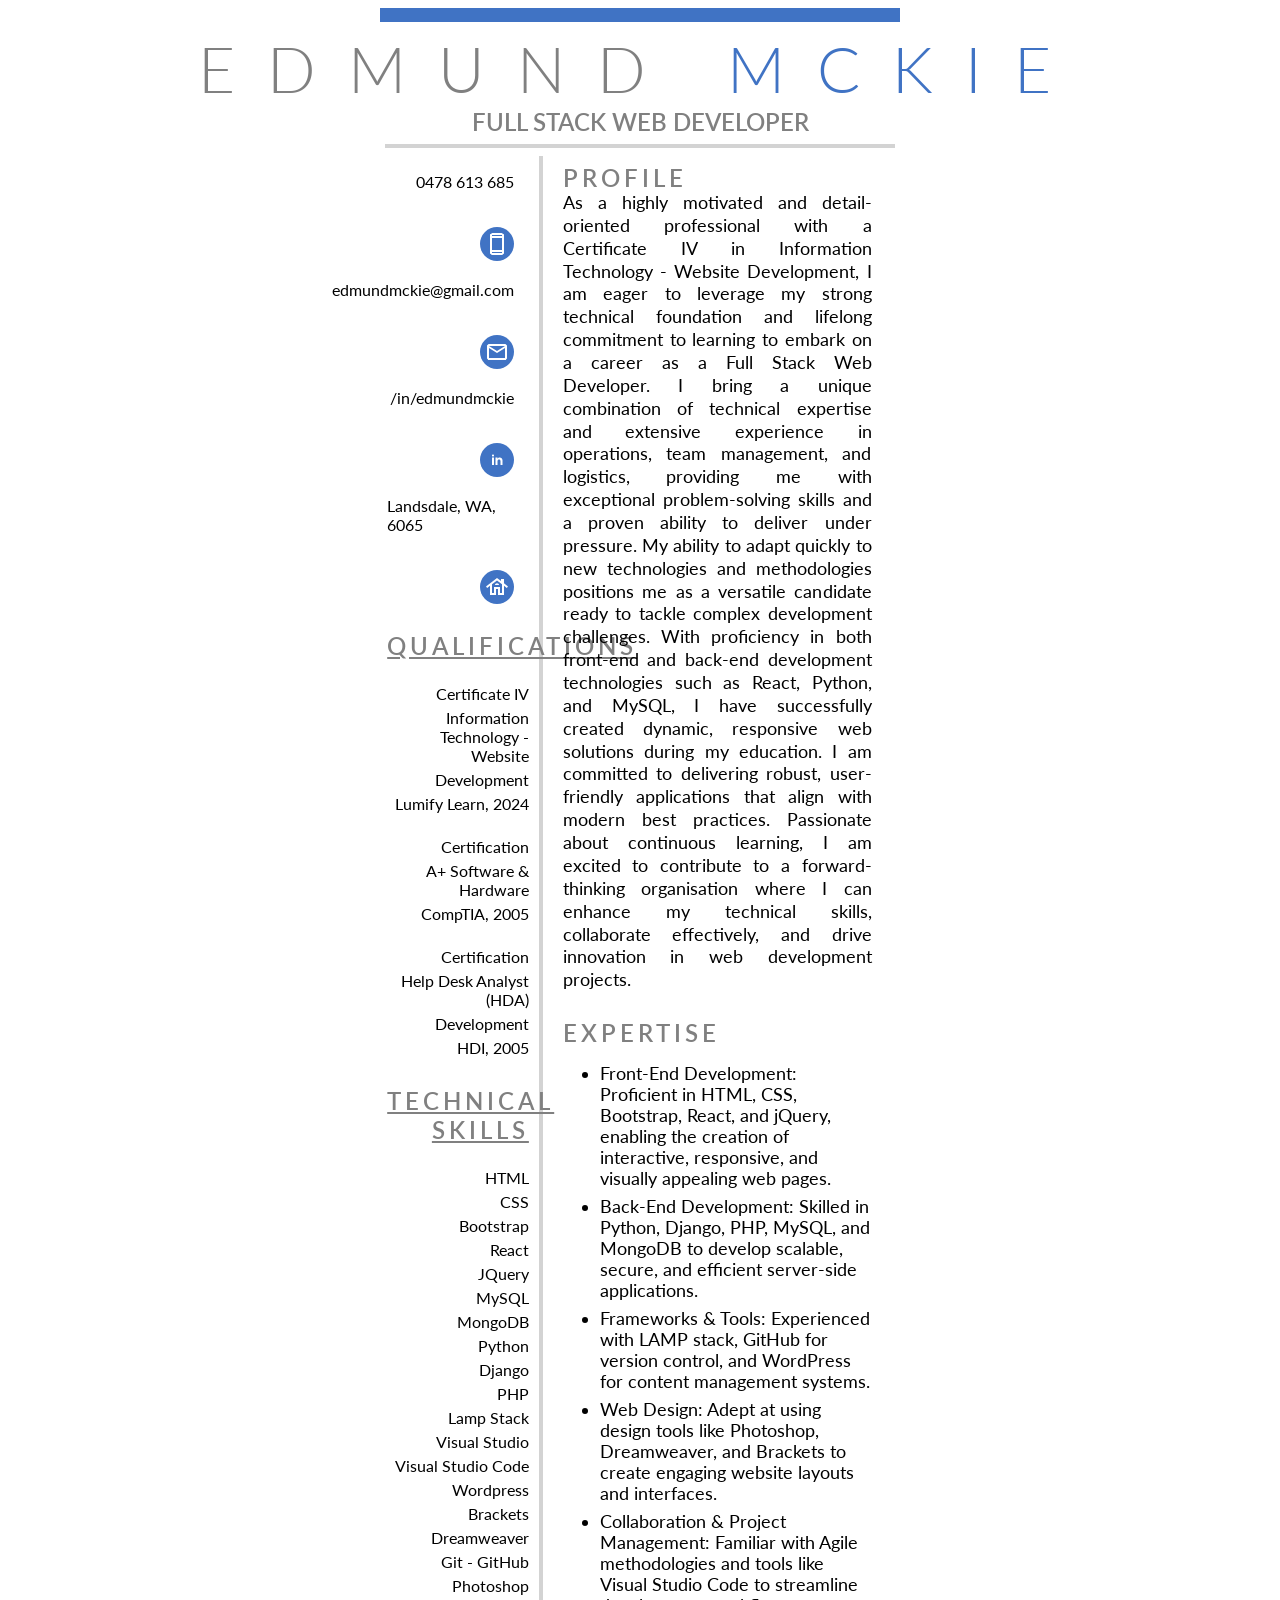
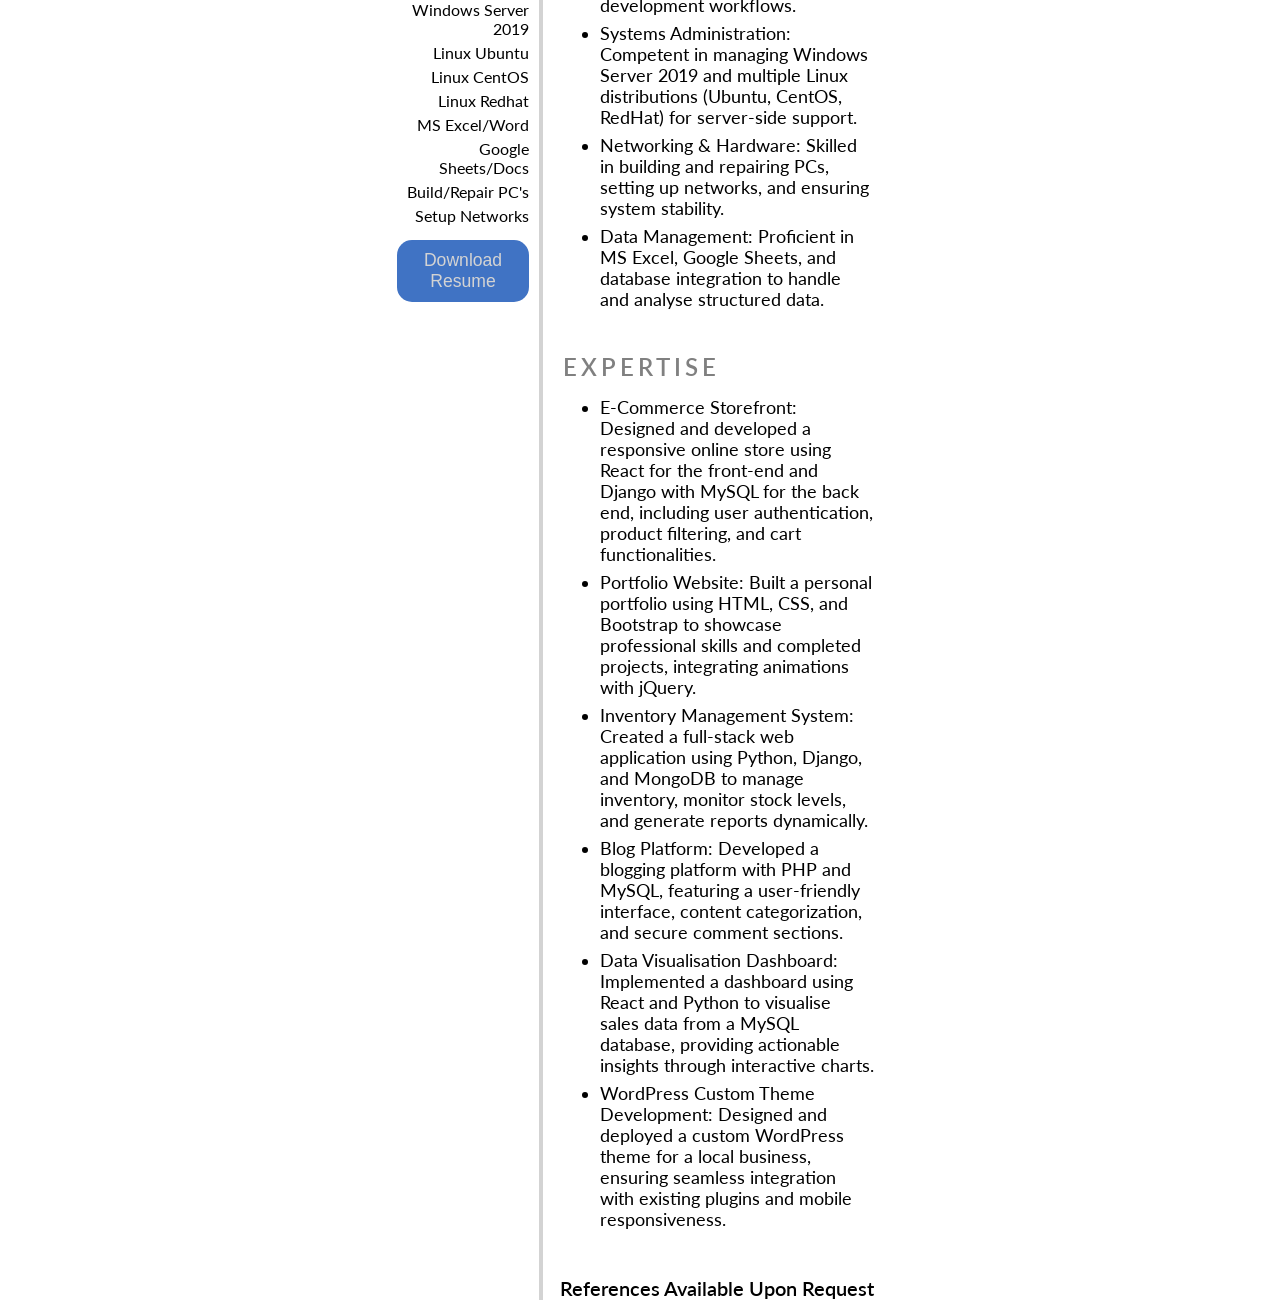
<file: index.html>
<!DOCTYPE html>
<html lang="en">
  <head>
    <meta charset="UTF-8" />
    <meta name="viewport" content="width=device-width, initial-scale=1.0" />
    <link rel="preconnect" href="https://fonts.googleapis.com" />
    <link rel="preconnect" href="https://fonts.gstatic.com" crossorigin />
    <link
      href="https://fonts.googleapis.com/css2?family=Lato:ital,wght@0,100;0,300;0,400;0,700;0,900;1,100;1,300;1,400;1,700;1,900&family=Open+Sans:ital,wght@0,300..800;1,300..800&family=Poppins:ital,wght@0,100;0,200;0,300;0,400;0,500;0,600;0,700;0,800;0,900;1,100;1,200;1,300;1,400;1,500;1,600;1,700;1,800;1,900&display=swap"
      rel="stylesheet"
    />
    <link rel="stylesheet" href="./css/style.css" />
    <title>Edmund McKie | Resume</title>
  </head>
  <body>
    <hr class="headerTop" />
    <div class="heading">
      <h1>Edmund <span>McKie</span></h1>
      <div class="subHeading">
        <div>
          <p>Full Stack web Developer</p>
        </div>
      </div>
      <hr class="headerBottom" />
    </div>
    <div class="wrapper">
      <div class="skills">
        <div class="phone">
          <p class="contact">0478 613 685</p>
          <span
            ><svg
              xmlns="http://www.w3.org/2000/svg"
              height="24px"
              viewBox="0 -960 960 960"
              width="24px"
              fill="#fff"
            >
              <path
                d="M280-40q-33 0-56.5-23.5T200-120v-720q0-33 23.5-56.5T280-920h400q33 0 56.5 23.5T760-840v720q0 33-23.5 56.5T680-40H280Zm0-120v40h400v-40H280Zm0-80h400v-480H280v480Zm0-560h400v-40H280v40Zm0 0v-40 40Zm0 640v40-40Z"
              /></svg
          ></span>
        </div>
        <div class="phone">
          <a href="mailto: edmundmckie@gmail.com"
            ><p class="contact">edmundmckie@gmail.com</p></a
          >
          <span
            ><svg
              xmlns="http://www.w3.org/2000/svg"
              height="24px"
              viewBox="0 -960 960 960"
              width="24px"
              fill="#fff"
            >
              <path
                d="M160-160q-33 0-56.5-23.5T80-240v-480q0-33 23.5-56.5T160-800h640q33 0 56.5 23.5T880-720v480q0 33-23.5 56.5T800-160H160Zm320-280L160-640v400h640v-400L480-440Zm0-80 320-200H160l320 200ZM160-640v-80 480-400Z"
              /></svg
          ></span>
        </div>
        <div class="phone">
          <a href="https://www.linkedin.com/in/edmundmckie"
            ><p class="contact">/in/edmundmckie</p></a
          >

          <span
            ><svg
              xmlns="http://www.w3.org/2000/svg"
              viewBox="0 0 48 48"
              width="24px"
              height="24px"
            >
              <path
                fill="#4073c4"
                d="M24 4A20 20 0 1 0 24 44A20 20 0 1 0 24 4Z"
              />
              <path
                fill="#fff"
                d="M14 19H18V34H14zM15.988 17h-.022C14.772 17 14 16.11 14 14.999 14 13.864 14.796 13 16.011 13c1.217 0 1.966.864 1.989 1.999C18 16.11 17.228 17 15.988 17zM35 24.5c0-3.038-2.462-5.5-5.5-5.5-1.862 0-3.505.928-4.5 2.344V19h-4v15h4v-8c0-1.657 1.343-3 3-3s3 1.343 3 3v8h4C35 34 35 24.921 35 24.5z"
              /></svg
          ></span>
        </div>
        <div class="phone">
          <p class="contact">Landsdale, WA, 6065</p>
          <span
            ><svg
              xmlns="http://www.w3.org/2000/svg"
              height="24px"
              viewBox="0 -960 960 960"
              width="24px"
              fill="#fff"
            >
              <path
                d="M200-160v-366L88-440l-48-64 440-336 160 122v-82h120v174l160 122-48 64-112-86v366H520v-240h-80v240H200Zm80-80h80v-240h240v240h80v-347L480-739 280-587v347Zm120-319h160q0-32-24-52.5T480-632q-32 0-56 20.5T400-559Zm-40 319v-240h240v240-240H360v240Z"
              /></svg
          ></span>
        </div>
        <div class="quals">
          <p>qualifications</p>
          <div class="certs">
            <p>Certificate IV</p>
            <p>Information Technology - Website</p>
            <p>Development</p>
            <p>Lumify Learn, 2024</p>
          </div>
          <br />
          <div class="certs">
            <p>Certification</p>
            <p>A+ Software & Hardware</p>
            <p>CompTIA, 2005</p>
          </div>
          <br />
          <div class="certs">
            <p>Certification</p>
            <p>Help Desk Analyst (HDA)</p>
            <p>Development</p>
            <p>HDI, 2005</p>
          </div>
        </div>
        <div class="quals">
          <p>technical skills</p>
          <div class="certs">
            <p>HTML</p>
            <p>CSS</p>
            <p>Bootstrap</p>
            <p>React</p>
            <p>JQuery</p>
            <p>MySQL</p>
            <p>MongoDB</p>
            <p>Python</p>
            <p>Django</p>
            <p>PHP</p>
            <p>Lamp Stack</p>
            <p>Visual Studio</p>
            <p>Visual Studio Code</p>
            <p>Wordpress</p>
            <p>Brackets</p>
            <p>Dreamweaver</p>
            <p>Git - GitHub</p>
            <p>Photoshop</p>
            <p>Windows Server 2019</p>
            <p>Linux Ubuntu</p>
            <p>Linux CentOS</p>
            <p>Linux Redhat</p>
            <p>MS Excel/Word</p>
            <p>Google Sheets/Docs</p>
            <p>Build/Repair PC's</p>
            <p>Setup Networks</p>
          </div>
        </div>
        <div class="button">
          <button>
            <a href="./resume/EMcKie_Resume2024PDF.pdf">Download Resume</a>
          </button>
        </div>
      </div>
      <div class="content">
        <div class="profile">
          <p class="profileHeader">profile</p>
          <p class="profileBody">
            As a highly motivated and detail-oriented professional with a
            Certificate IV in Information Technology - Website Development, I am
            eager to leverage my strong technical foundation and lifelong
            commitment to learning to embark on a career as a Full Stack Web
            Developer. I bring a unique combination of technical expertise and
            extensive experience in operations, team management, and logistics,
            providing me with exceptional problem-solving skills and a proven
            ability to deliver under pressure. My ability to adapt quickly to
            new technologies and methodologies positions me as a versatile
            candidate ready to tackle complex development challenges. With
            proficiency in both front-end and back-end development technologies
            such as React, Python, and MySQL, I have successfully created
            dynamic, responsive web solutions during my education. I am
            committed to delivering robust, user-friendly applications that
            align with modern best practices. Passionate about continuous
            learning, I am excited to contribute to a forward-thinking
            organisation where I can enhance my technical skills, collaborate
            effectively, and drive innovation in web development projects.
          </p>
        </div>
        <br />
        <div class="expertise">
          <p class="expertiseHeader">expertise</p>
          <ul>
            <li>
              Front-End Development: Proficient in HTML, CSS, Bootstrap, React,
              and jQuery, enabling the creation of interactive, responsive, and
              visually appealing web pages.
            </li>
            <li>
              Back-End Development: Skilled in Python, Django, PHP, MySQL, and
              MongoDB to develop scalable, secure, and efficient server-side
              applications.
            </li>
            <li>
              Frameworks & Tools: Experienced with LAMP stack, GitHub for
              version control, and WordPress for content management systems.
            </li>
            <li>
              Web Design: Adept at using design tools like Photoshop,
              Dreamweaver, and Brackets to create engaging website layouts and
              interfaces.
            </li>
            <li>
              Collaboration & Project Management: Familiar with Agile
              methodologies and tools like Visual Studio Code to streamline
              development workflows.
            </li>
            <li>
              Systems Administration: Competent in managing Windows Server 2019
              and multiple Linux distributions (Ubuntu, CentOS, RedHat) for
              server-side support.
            </li>
            <li>
              Networking & Hardware: Skilled in building and repairing PCs,
              setting up networks, and ensuring system stability.
            </li>
            <li>
              Data Management: Proficient in MS Excel, Google Sheets, and
              database integration to handle and analyse structured data.
            </li>
          </ul>
        </div>
        <br />
        <div class="expertise">
          <p class="expertiseHeader">expertise</p>
          <ul>
            <li>
              E-Commerce Storefront: Designed and developed a responsive online
              store using React for the front-end and Django with MySQL for the
              back end, including user authentication, product filtering, and
              cart functionalities.
            </li>
            <li>
              Portfolio Website: Built a personal portfolio using HTML, CSS, and
              Bootstrap to showcase professional skills and completed projects,
              integrating animations with jQuery.
            </li>
            <li>
              Inventory Management System: Created a full-stack web application
              using Python, Django, and MongoDB to manage inventory, monitor
              stock levels, and generate reports dynamically.
            </li>
            <li>
              Blog Platform: Developed a blogging platform with PHP and MySQL,
              featuring a user-friendly interface, content categorization, and
              secure comment sections.
            </li>
            <li>
              Data Visualisation Dashboard: Implemented a dashboard using React
              and Python to visualise sales data from a MySQL database,
              providing actionable insights through interactive charts.
            </li>
            <li>
              WordPress Custom Theme Development: Designed and deployed a custom
              WordPress theme for a local business, ensuring seamless
              integration with existing plugins and mobile responsiveness.
            </li>
          </ul>
        </div>
        <p class="references">References Available Upon Request</p>
      </div>
    </div>
  </body>
</html>
</file>
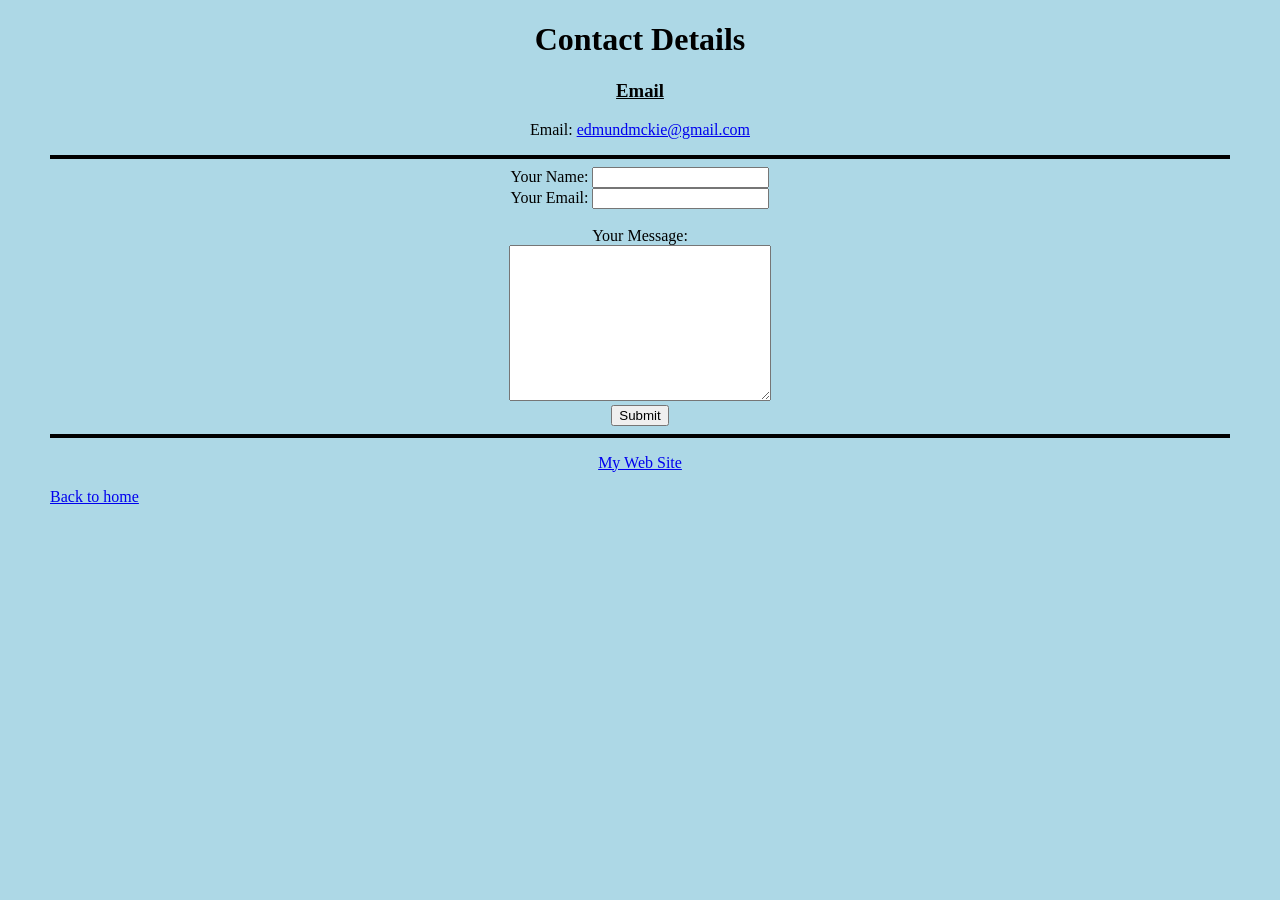
<file: contact.html>
<!DOCTYPE html>
<html lang="en">
<head>
    <meta charset="UTF-8">
    <meta http-equiv="X-UA-Compatible" content="IE=edge">
    <meta name="viewport" content="width=device-width, initial-scale=1.0">
    <link rel="stylesheet" href="Styles\Style.css">
    <title>Contact Me</title>
</head>
<body style="text-align: center">
    <h1>Contact Details</h1>
        <div>
            <h3>Email</h3>
            <p>Email: <a href="mailto:edmundmckie@gmail.com">edmundmckie@gmail.com</a></p>
    <hr>
        <form action="mailto:edmundmckie@gmail.com" method="post" enctype="text/plain">
            <label>Your Name:</label>
                <input type="text" name="Your Name" value=""><br />
            <label>Your Email:</label>
                <input type="email" name="Your Email" value=""><br/>
        <br>
            <label>Your Message:</label><br>
                <textarea name="Your Message" rows="10" cols="30"></textarea><br>
                <input type="submit" name="">
        </form>
    <hr>
            <p><a href="https://stipanewebsolutions.com.au">My Web Site</a></p>
        </div>
    <footer>
        <a href="https://stipane.github.io/resume/">Back to home</a>
    </footer>
</body>
</html>
</file>
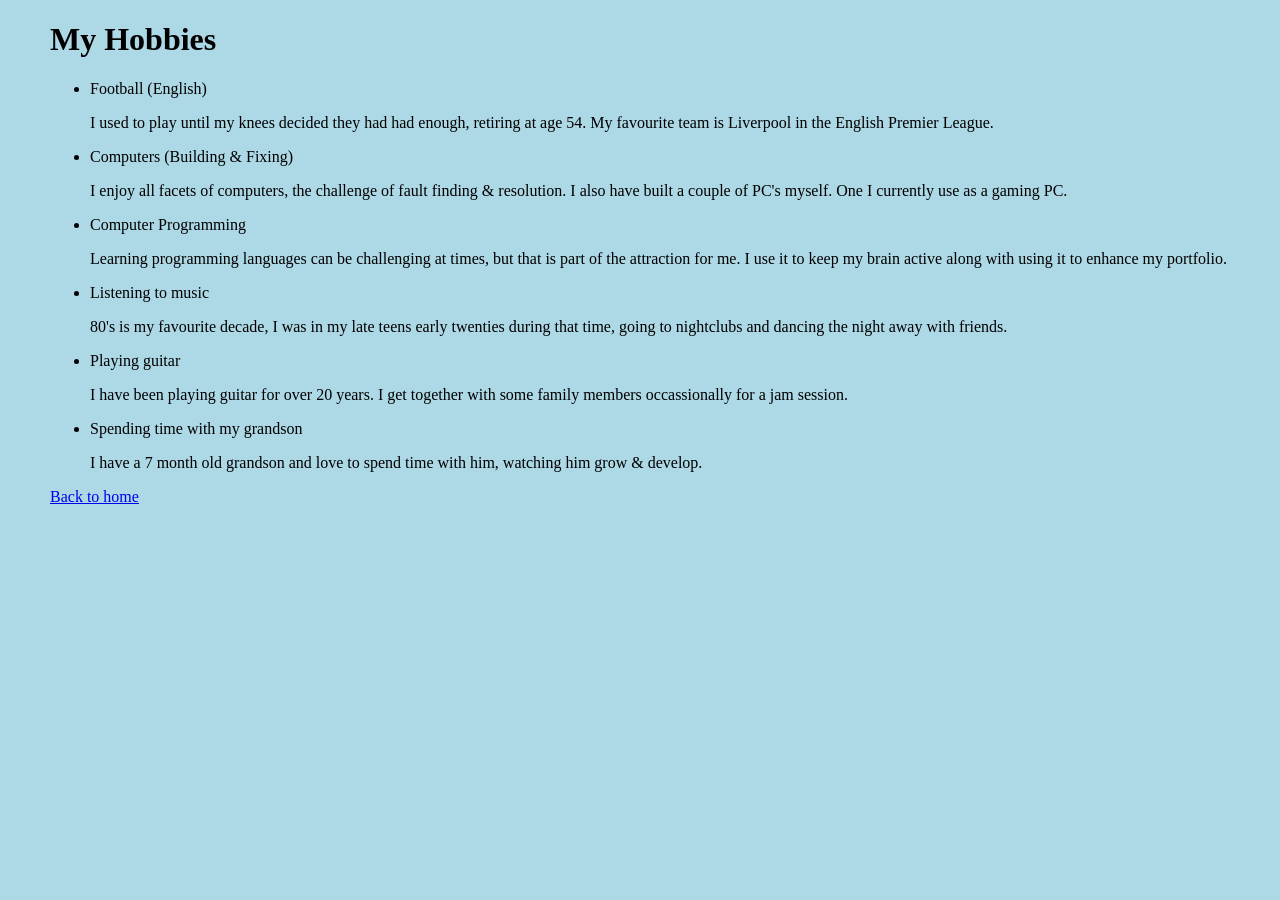
<file: hobbies.html>
<!DOCTYPE html>
<html lang="en">
<head>
    <meta charset="UTF-8">
    <meta http-equiv="X-UA-Compatible" content="IE=edge">
    <meta name="viewport" content="width=device-width, initial-scale=1.0">
    <link rel="stylesheet" href="Styles\Style.css">
    <title>My Hobbies</title>
</head>
<body>
    <h1>My Hobbies</h1>
    <ul>
        <li>Football (English)</li>
        <p>I used to play until my knees decided they had had enough, retiring at age 54. My favourite team is Liverpool in the English Premier League.</p>
        <li>Computers (Building & Fixing)</li>
        <p>I enjoy all facets of computers, the challenge of fault finding & resolution. I also have built a couple of PC's myself. One I currently use as a gaming PC. </p>
        <li>Computer Programming</li>
        <p>Learning programming languages can be challenging at times, but that is part of the attraction for me. I use it to keep my brain active along with using it to enhance my portfolio.</p>
        <li>Listening to music</li>
        <p>80's is my favourite decade, I was in my late teens early twenties during that time, going to nightclubs and dancing the night away with friends.</p>
        <li>Playing guitar</li>
        <p>I have been playing guitar for over 20 years. I get together with some family members occassionally for a jam session.</p>
        <li>Spending time with my grandson</li>
        <p>I have a 7 month old grandson and love to spend time with him, watching him grow & develop.</p>
    </ul>
    <footer>
        <a href="https://stipane.github.io/resume/">Back to home</a>
    </footer>
</body>
</html>
</file>
<file: css/style.css>
body {
  font-family: 'Lato', sans-serif;
}

.headerTop {
  border: solid 7px #4073c4;
  width: 40%;
}

.headerBottom {
  border: solid 2px lightgrey;
  width: 40%;
}

.heading h1 {
  text-align: center;
  font-weight: 300;
  font-size: 4rem;
  margin: 0;
  text-transform: uppercase;
  letter-spacing: 2rem;
  color: grey;
}

h1 > span {
  color: #4073c4;
}

.heading p {
  text-align: center;
  font-weight: 600;
  font-size: 1.5rem;
  text-transform: uppercase;
  color: grey;
  margin: 0;
}

.button {
  display: block;
}

button {
  background-color: #4073c4;
  font-size: 1.1rem;
  padding: 10px;
  border: none;
  border-radius: 15px;
  align-self: flex-end;
  display: block;
  justify-self: end;
  margin: 10px;
}

button > a {
  text-decoration: none;
  color: lightgrey;
}

.wrapper {
  display: flex;
  flex-flow: row wrap;
  gap: 10px;
  width: 40%;
  margin: auto;
}

.skills {
  border-right: solid 4px lightgrey;
  width: 30%;
  display: flex;
  flex-flow: column;
}

.phone {
  display: flex;
  flex-flow: wrap;
}

.phone > a {
  color: black;
}

.contact {
  display: inline-block;
}

.phone {
  display: flex;
  align-items: center;
  gap: 20px;
  justify-content: right;
  margin-right: 25px;
}

span > svg {
  border-radius: 50%;
  padding: 5px;
  background-color: #4073c4;
}

.quals > p {
  font-size: 1.5rem;
  font-weight: 600;
  letter-spacing: 0.25rem;
  text-transform: uppercase;
  text-decoration: underline;
  text-align: right;
  margin-right: 10px;
  color: grey;
}

.certs > p {
  text-align: right;
  margin: 0 10px 5px 0;
}

.content {
  width: 65%;
  display: flex;
  flex-flow: row wrap;
}

.profileHeader {
  font-size: 1.5rem;
  font-weight: 600;
  letter-spacing: 0.25rem;
  text-transform: uppercase;
  color: grey;
  padding: 0 5px;
  margin: 7px 5px 0 5px;
}

.profileBody {
  padding: 0 5px;
  margin: 0 5px;
  text-align: justify;
  font-size: 1.1rem;
  line-height: 1.3;
}

.expertise > ul > li {
  margin: 7px;
  font-size: 1.1rem;
}

.expertiseHeader {
  font-size: 1.5rem;
  font-weight: 600;
  letter-spacing: 0.25rem;
  text-transform: uppercase;
  color: grey;
  padding: 0 5px;
  margin: 7px 5px 0 5px;
}

.expertiseBody {
  padding: 0 5px;
  margin: 0 5px;
  text-align: justify;
}

.references {
  margin: 30px auto 0 auto;
  font-size: 1.25rem;
  font-weight: 600;
  margin-top: 30px;
}

@media screen and (max-width: 800px) {
  body {
    margin: 5px;
  }
  .headerTop, .headerBottom {
    width: 95%;    
  }
  .heading h1 {
    font-size: x-large;
  }
  .subHeading p {
    font-size: large;
    margin-top: 10px;
  }
  .wrapper {
    display: flex;
    flex-flow: column;
    width: 100%;
    margin: auto;
    justify-content: center;
  }
  .skills {
    width: 100%;
    border: none;    
  }
  .quals p {
    text-align: center;
  }
  .content {
    width: 100%;
    margin:auto;
    text-align: center;
  }
  button {
    width: 70%;
    margin: 10px auto;
  }
  .profile, .expertise {
    padding: 5px;
  }
}
</file>
